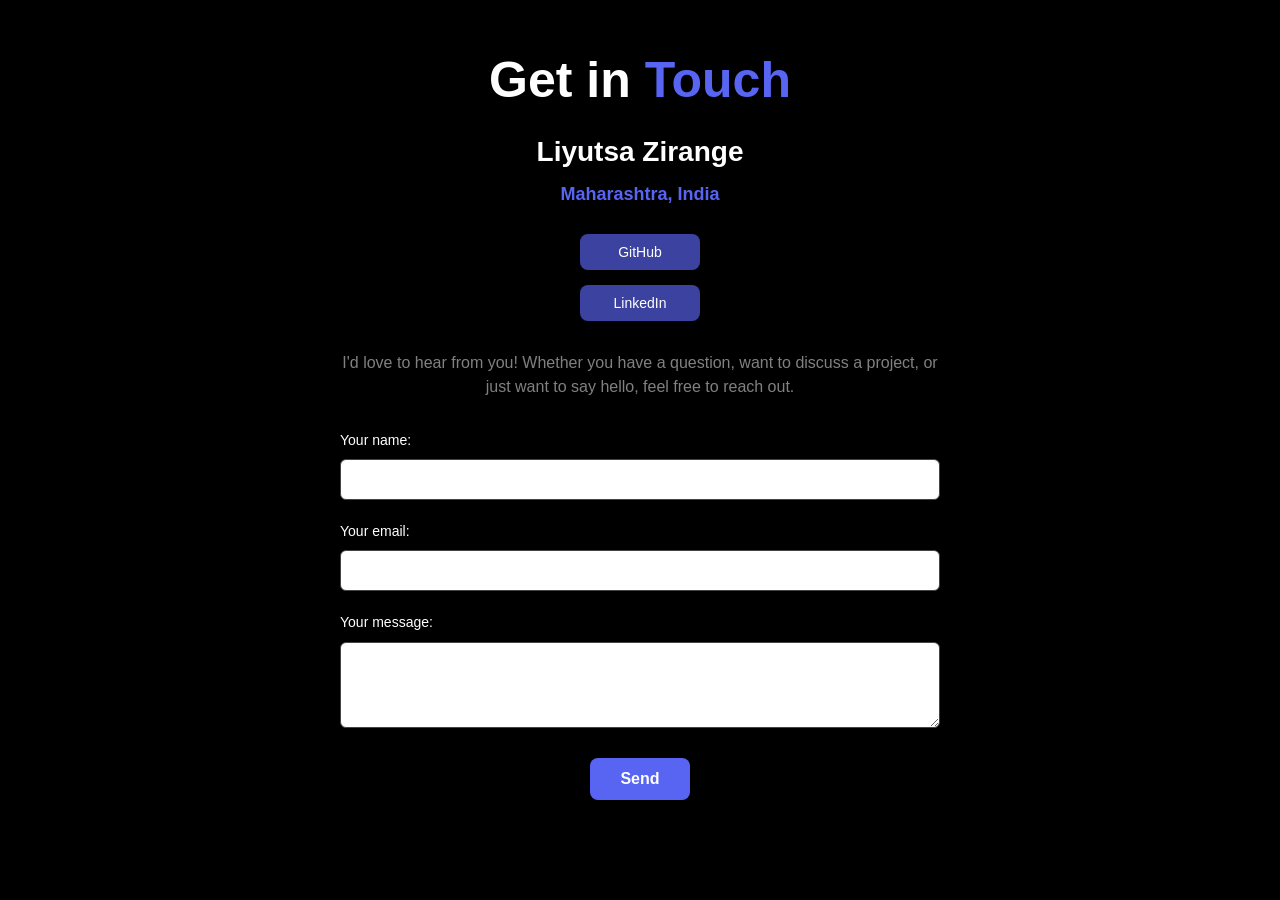
<file: contact.html>
<!DOCTYPE html>
<html lang="en">

<head>
    <meta charset="UTF-8">
    <meta name="viewport" content="width=device-width, initial-scale=1.0">
    <title>Contact Me</title>
    <link rel="stylesheet" href="style.css" />
</head>

<body>
    <div class="cnt">
        <div class="contact-info-box">
            <h1>Get in <span class="highlight">Touch</span></h1>
            <h2>Liyutsa Zirange</h2>
            <h3>Maharashtra, India</h3>

            <div class="social-buttons">
                <button onclick="window.location.href='https://github.com/Liyu2805'">GitHub</button>
                <button onclick="window.location.href='https://www.linkedin.com/in/liyutsa-zirange-bb1a76195'">LinkedIn</button>
            </div>
        </div>

        <div class="cntform">
            <p class="form-intro">
                I'd love to hear from you! Whether you have a question, want to discuss a project, or just want to say hello, feel free to reach out.
            </p>

            <form action="https://formspree.io/f/meobkaeb" method="POST">
                <div class="form-group">
                    <label for="name" class="label-text">Your name:</label>
                    <input type="text" name="name" id="name" required>
                </div>

                <div class="form-group">
                    <label for="email" class="label-text">Your email:</label>
                    <input type="email" name="email" id="email" required>
                </div>

                <div class="form-group">
                    <label for="message" class="label-text">Your message:</label>
                    <textarea name="message" id="message" rows="4" required></textarea>
                </div>

                <button type="submit" class="submit-btn">Send</button>
            </form>
        </div>
    </div>
</body>

</html>
</file>
<file: style.css>
/* =========================
   RESET
========================= */

* {
    margin: 0;
    padding: 0;
    box-sizing: border-box;
}

html {
    scroll-behavior: smooth;
}

body {
    background-color: #000;
    font-family: "Segoe UI", sans-serif;
    color: #fff;
    text-align: center;
    line-height: 1.6;
}


/* =========================
   TYPOGRAPHY
========================= */

h1 {
    font-size: clamp(28px, 4vw, 55px);
    margin-top: 20px;
}

h2 {
    font-size: clamp(20px, 3vw, 40px);
}

h3 {
    font-size: 22px;
    color: #5865f2;
}

p {
    font-size: 16px;
    color: #ccc;
}

.highlight {
    color: #5865f2;
}


/* =========================
   HEADER
========================= */

header {
    padding: 80px 20px;
}


/* =========================
   BUTTONS
========================= */

button {
    background-color: #5865f2;
    color: white;
    padding: 12px 18px;
    border: none;
    border-radius: 10px;
    cursor: pointer;
    transition: 0.2s ease;
}

button:hover {
    transform: translateY(-3px);
    box-shadow: 0 10px 20px rgba(88, 101, 242, 0.4);
}

.button-container {
    display: flex;
    justify-content: center;
    gap: 15px;
    flex-wrap: wrap;
    margin-top: 20px;
}


/* =========================
   SOCIAL ICONS
========================= */

.row {
    display: flex;
    justify-content: center;
    gap: 20px;
    margin-top: 25px;
    flex-wrap: wrap;
}

.row img {
    width: 40px;
    transition: 0.2s;
}

.row img:hover {
    transform: scale(1.2);
}

img {
    width: 50px;
    height: 45px;
}


/* =========================
   PROJECT GRID (IMPORTANT FIX)
========================= */

.projects-grid {
    display: grid;
    grid-template-columns: repeat(auto-fit, minmax(250px, 1fr));
    gap: 20px;
    width: 90%;
    margin: 40px auto;
}


/* =========================
   PROJECT CARDS
========================= */

.flex {
    background: #0a0a0a;
    padding: 18px;
    border-radius: 14px;
    box-shadow: 0 0 12px rgba(88, 101, 242, 0.3);
    transition: transform 0.2s ease;
}

.flex:hover {
    transform: translateY(-6px);
}


/* =========================
   SKILLS BUTTONS
========================= */

.skillset {
    display: flex;
    flex-wrap: auto;
    justify-content: center;
    gap: 10px;
    max-width: 100%;
}

.skill {
    background: transparent;
    border: 1px solid #5865f2;
    color: white;
    padding: 6px 12px;
    border-radius: 8px;
    font-size: 12px;
    white-space: nowrap;
}

.skill:hover {
    background: #5865f2;
}


/* =========================
   SECTIONS
========================= */

main {
    padding-bottom: 60px;
}

section {
    margin-top: 80px;
}


/* =========================
   ANIMATION SYSTEM
========================= */

.animate-on-scroll {
    opacity: 0;
    transform: translateY(40px);
    transition: 0.7s ease;
}

.animate-on-scroll.show {
    opacity: 1;
    transform: translateY(0);
}


/* =========================
   FOOTER
========================= */

footer {
    padding: 20px;
    color: #888;
}

.footer::button {
    margin-top: 20px;
}


/* =========================
   RESPONSIVE
========================= */

@media (max-width: 600px) {
    .button-container {
        flex-direction: column;
    }
    button {
        width: 100%;
    }
    .projects-grid {
        width: 95%;
        grid-template-columns: 1fr;
    }
}


/* Reset & Base Styles */

body {
    background-color: #000000;
    color: #ffffff;
    font-family: Arial, sans-serif;
    margin: 0;
    padding: 20px;
}

.cnt {
    max-width: 600px;
    margin: 0 auto;
    text-align: center;
}


/* Typography styles moved from inline HTML */

h1 {
    font-size: 50px;
    margin-bottom: 10px;
}

.highlight {
    color: #5865f2;
    /* Replace with your specific purple/blue accent color */
}

h2 {
    font-size: 28px;
    margin: 5px 0;
}

h3 {
    color: #5865f2;
    font-size: 18px;
    margin-top: 5px;
    margin-bottom: 25px;
}


/* Social Buttons Row */

.social-buttons {
    display: flex;
    flex-direction: column;
    align-items: center;
    gap: 15px;
    margin-bottom: 30px;
}

.social-buttons button {
    background-color: #3b429f;
    /* Match your custom button color */
    color: white;
    border: none;
    padding: 10px 24px;
    font-size: 14px;
    border-radius: 8px;
    cursor: pointer;
    width: 120px;
}


/* Form Container Styling */

.form-intro {
    color: #808080;
    margin-bottom: 30px;
    line-height: 1.5;
}


/* Flexbox to force form fields onto their own vertical lines cleanly */

.form-group {
    display: flex;
    flex-direction: column;
    align-items: flex-start;
    margin-bottom: 20px;
    width: 100%;
}

.label-text {
    font-size: 14px;
    margin-bottom: 8px;
    color: #ffffff;
}


/* Inputs and Textareas */

.form-group input,
.form-group textarea {
    width: 100%;
    padding: 12px;
    border: 1px solid #444;
    border-radius: 6px;
    background-color: #ffffff;
    color: #000000;
    box-sizing: border-box;
    /* Crucial so padding doesn't overflow container */
}


/* Submit Button placement */

.submit-btn {
    background-color: #5865f2;
    color: white;
    border: none;
    padding: 12px 30px;
    font-size: 16px;
    font-weight: bold;
    border-radius: 8px;
    cursor: pointer;
    margin-top: 10px;
}
</file>
